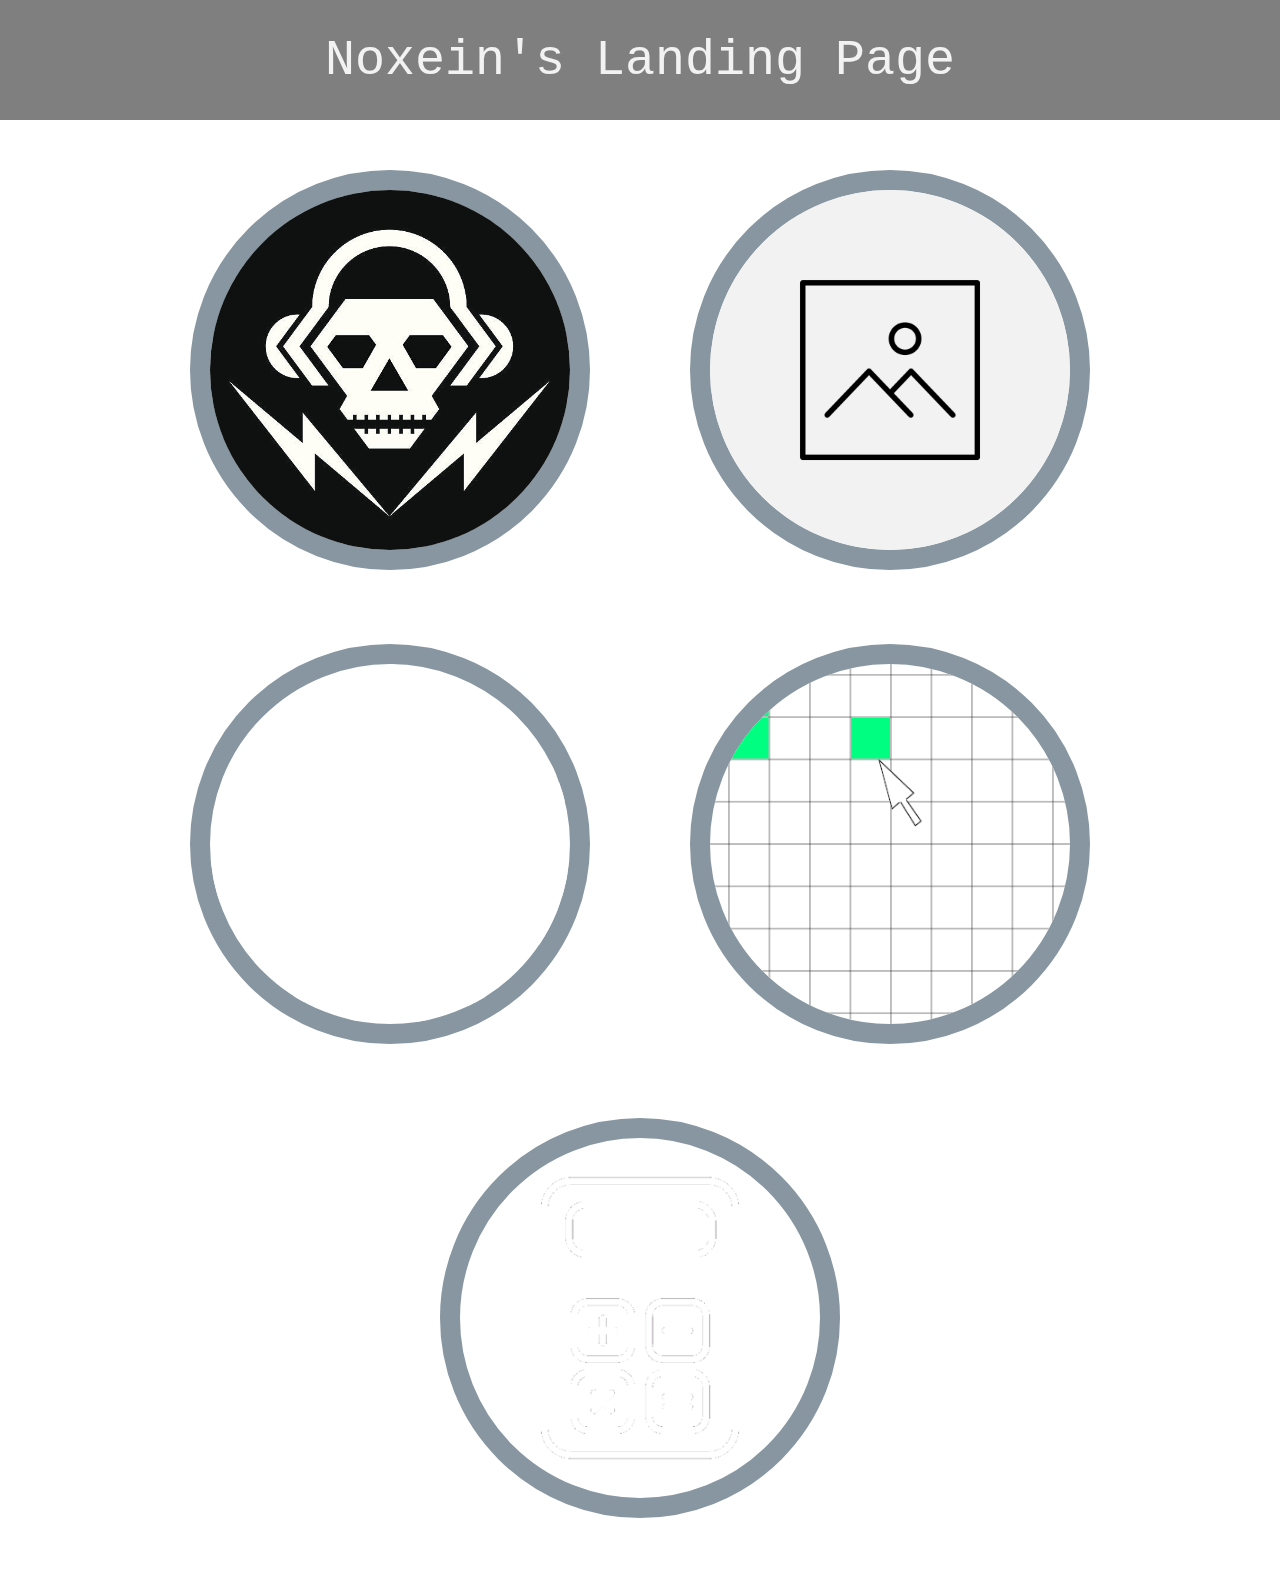
<file: index.html>
<!DOCTYPE html>
<html lang="en">
<head>
    <meta charset="UTF-8">
    <meta name="viewport" content="width=device-width, initial-scale=1.0">
    <title>Noxein Projects</title>
    <link rel="stylesheet" href="style.css">
</head>
<body>
    <div class="navbar">
        <div class="content">
            <p class="navbarText">
                Noxein's Landing Page
            </p>
        </div>
    </div>

    <div class="links">
        <div class="content">
            <div class="linksChild">
                <img src="images/music.png" width="400px">
                <p>Music Page</p>
            </div>

            <div class="linksChild">
                <img src="images/gallery.jpg" width="400px">
                <p>Gallery</p>
            </div>
            <a href="SubPages/RockPaperScissors/index.html">
            <div class="linksChild">
                <img src="images/rps.png" width="400px">
                <p>Rock Paper Scissors</p>
            </div>
            </a> 

            <a href="SubPages/ColoringPage/index.html">
                <div class="linksChild">
                    <img src="images/color game.png" width="400px">
                    <p>Color Game</p>
                </div>
                </a>
            
            <a href="SubPages/Calculator/index.html">
                <div class="linksChild" style="width: 400px;">
                    <img src="images/calculator.png" width="400px">
                    <p>Calculator</p>
                </div>
            </a> 
        </div>
    </div>
    <script src="script.js"></script>
</body>
</html>
</file>
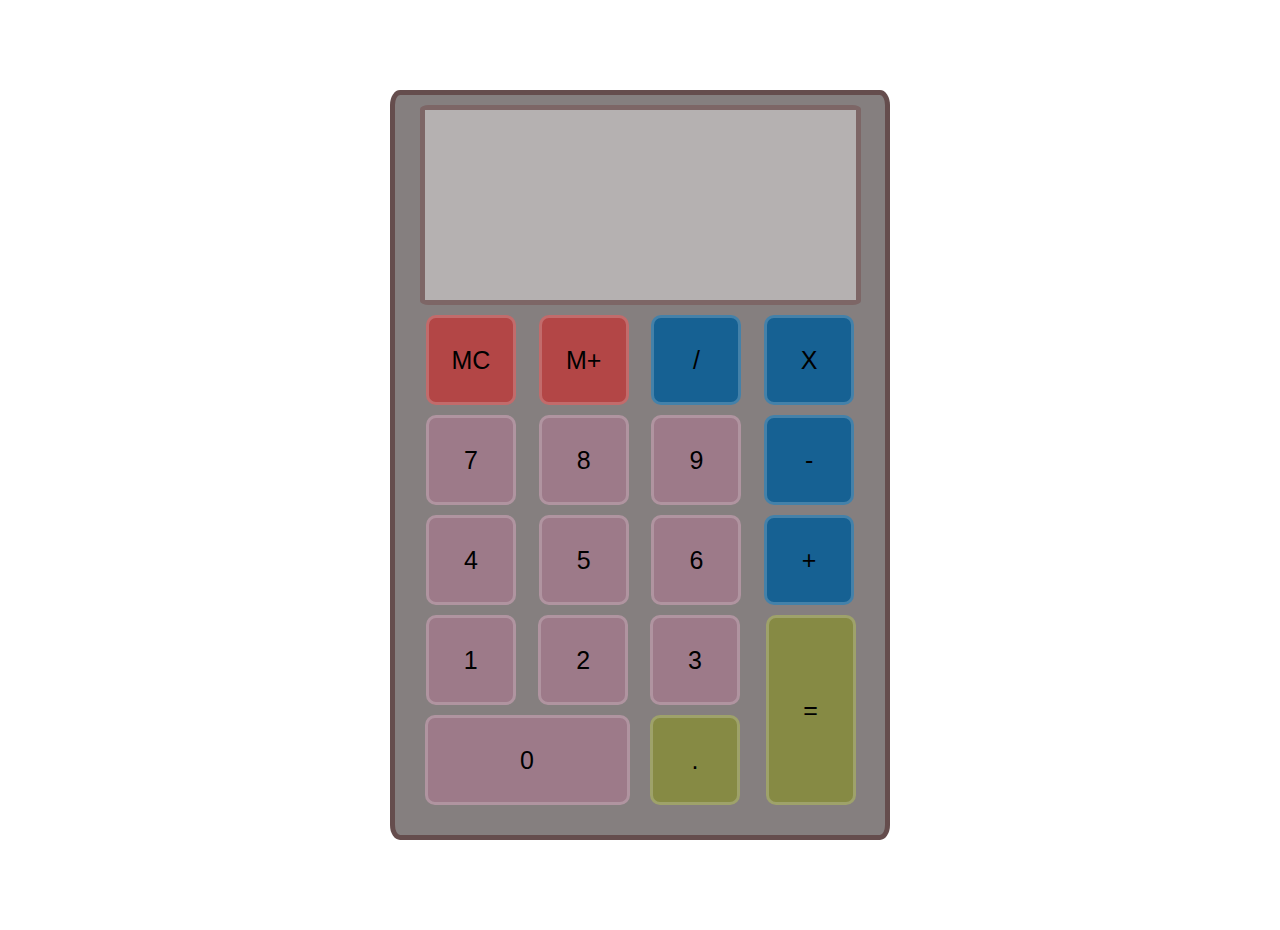
<file: SubPages/Calculator/index.html>
<!DOCTYPE html>
<html lang="en">
<head>
    <meta charset="UTF-8">
    <meta name="viewport" content="width=device-width, initial-scale=1.0">
    <title>Document</title>
    <link rel="stylesheet" href="style.css">
</head>
<body>
    <div class="container">
        <div class="display">
            <div class="frow">
            <p class="firstnubmer"></p>
            <p class="operatoroutput" style="margin-right: 40px;"></p>
        </div>
            <p class="secondnumber"></p>
            <p class="output"></p>
        </div>

        <div class="buttons">
            <div class="firstrow">
                <button class="topbuttons MC">MC</button>
                <button class="topbuttons MC2">M+</button>
                <button class="topbuttons operator">/</button>
                <button class="topbuttons operator" id="multiplybtn">X</button>
            </div>

            <div class="row">
                <button class="nubmer">7</button>
                <button class="nubmer">8</button>
                <button class="nubmer">9</button>
                <button class="operator">-</button>
            </div>

            <div class="row">
                <button class="nubmer">4</button>
                <button class="nubmer">5</button>
                <button class="nubmer">6</button>
                <button class="operator">+</button>
            </div>

            <div class="lastrow">
                <div class="lastrowbtn">
                    <div class="onetwo">
                        <button class="nubmer">1</button>
                        <button class="nubmer">2</button>
                    </div>
                    <div class="zero">
                        <button class="nubmer ">0</button>
                    </div>
                </div>
                <div class="lastrowbtn threendot">
                    <button class="nubmer">3</button>
                    <button class="dot">.</button>
                </div>
                <div class="lastrowbtn equeality">
                    <button class="equals">=</button>
                </div>
            </div>
        </div>
    </div>
<script src="script.js"></script>
</body>
</html>
</file>
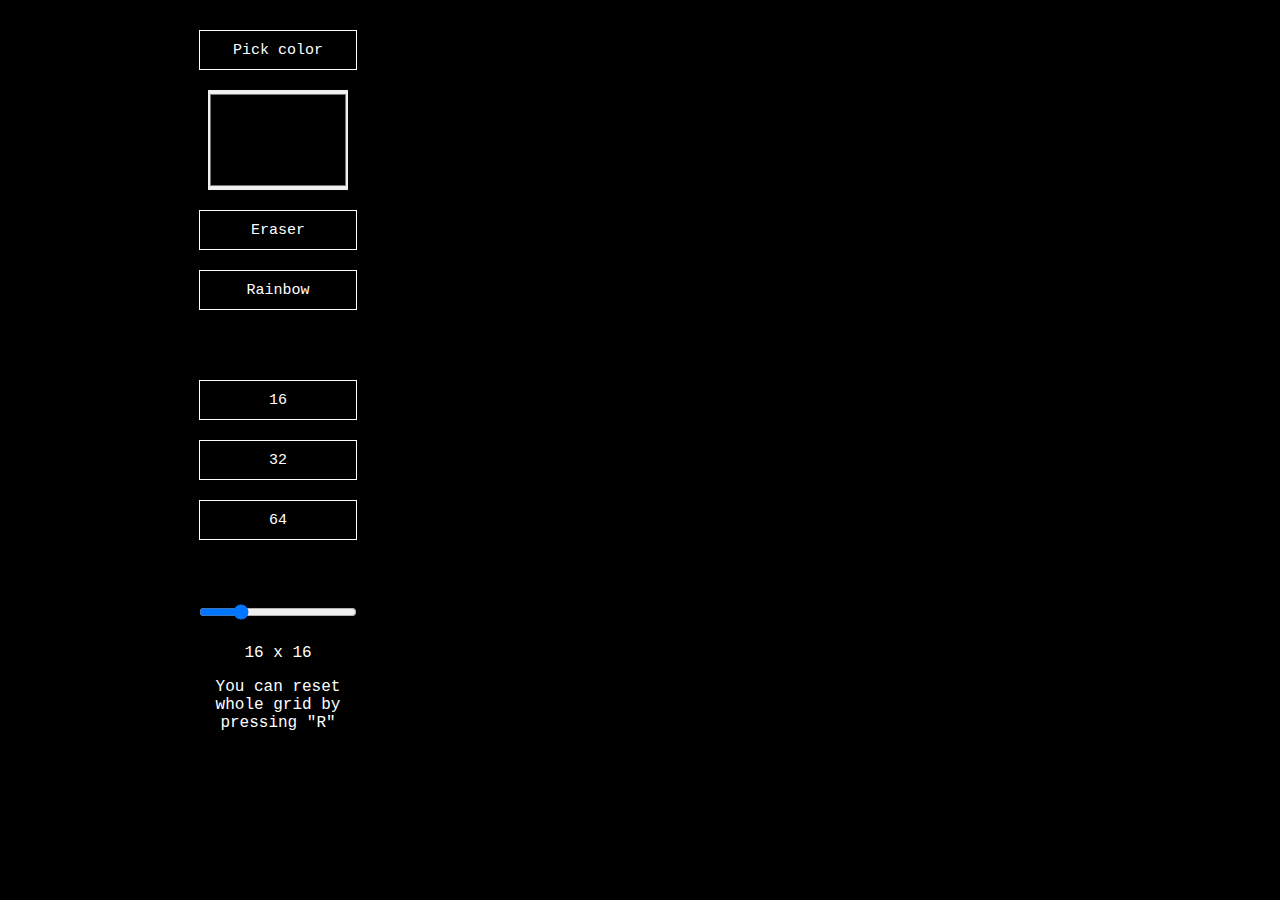
<file: SubPages/ColoringPage/index.html>
<!DOCTYPE html>
<html lang="en">
<head>
    <meta charset="UTF-8">
    <meta name="viewport" content="width=device-width, initial-scale=1.0">
    <title>Document</title>
    <link rel="stylesheet" href="style.css">
</head>
<body>
    <div class="page">
        <div class="buttons">
            <button>Pick color</button>
            <input id="color" type="color" />
            <button id="eraser" class="eraser">Eraser</button>
            <button style="margin-bottom: 50px;" id="rainbow">Rainbow</button>
            <button id="16x" class="grid" data-type="16">16</button>
            <button id="32x" class="grid" data-type="32">32</button>
            <button id="64x" class="grid" data-type="64">64</button>
            <input type="range" min="1" max="64" value="16" class="slider" id="myRange">
            <p id="sliderValue" style="margin-top: -40px;">16 x 16</p>
            <p style="margin-top: -20px;">You can reset whole grid by pressing "R"</p>
        </div>
        <div class="container" id="container">
        </div>
    </div>
    <script src="script.js"></script>
</body>
</html>
</file>
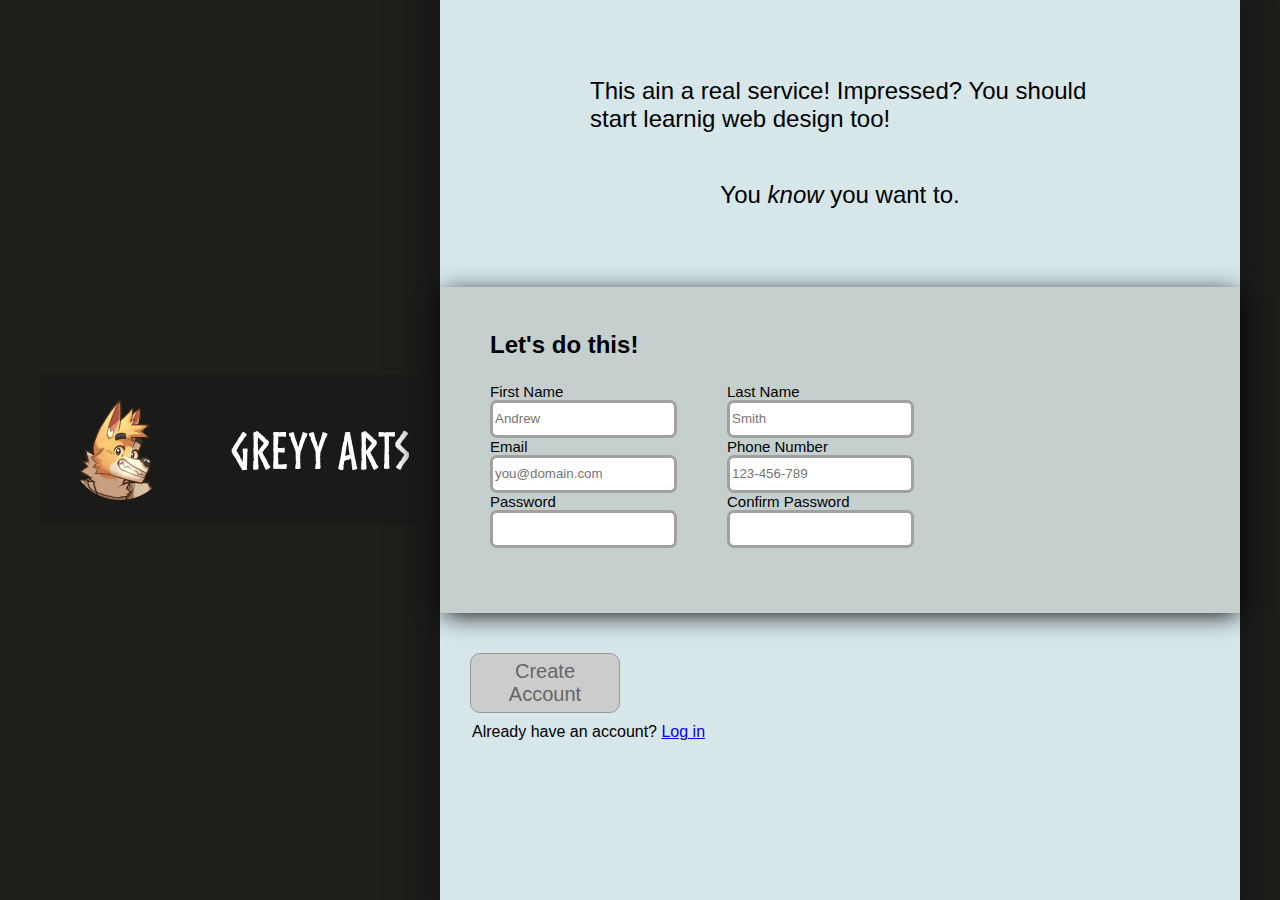
<file: SubPages/ImaginaryForm/index.html>
<!DOCTYPE html>
<html lang="en">
<head>
    <meta charset="UTF-8">
    <meta name="viewport" content="width=device-width, initial-scale=1.0">
    <title>Document</title>
    <link rel="stylesheet" href="style.css">
</head>
<body>
    <div class="container">
        <div class="image">
            <div class="logo">
                <img src="greyyarts.png" alt="Grey Arts Proflie Picture" width="100px">
                <p>Greyy Arts</p>
            </div>
        </div>
        <form action="createacc">
            <div class="formcol1">
                <p>This ain a real service! Impressed? You should start learnig web design too!</p>
                <p>You <i>know</i> you want to.</p>
            </div>
            <div class="formcol2">
                <div class="wrapper">
                    <p>Let's do this!</p>
                    <div class="inputwrapper">
                        <div class="form-flex-column">
                            <label for="firstname">First Name</label>
                            <input type="text" id="firstname" name="firstname" minlength="3" maxlength="15" placeholder="Andrew" required>
                            <label for="email">Email</label>
                            <input type="email" id="email" name="email" placeholder="you@domain.com" required>
                            <label for="password">Password</label>
                            <input type="password" id="password" name="password" class="pass" value="" minlength="6" maxlength="20" required>
                        </div>
                        <div class="form-flex-column">
                            <label for="lastname">Last Name</label>
                            <input type="text" id="lastname" name="lastname" placeholder="Smith" required>
                            <label for="phonenumber">Phone Number</label>
                            <input type="tel" minlength='9' maxlength='11' id="phonenumber" name="phonenumber" pattern="^[2-9]\d{2}-\d{3}-\d{3}$"  placeholder="123-456-789" required>
                            <label for="passwordcnf">Confirm Password</label>
                            <input type="password" id="passwordcnf" name="passwordcnf" class="pass2" value="" minlength="6" maxlength="20" required>
                        </div>
                        <div class="form-flex-column js-password-output">
                            <p class="short-password"></p>
                            <p class="same-passwords"></p>
                            <p></p>
                            <p></p>
                        </div>
                    </div>
                </div>
            </div>
            <div class="formcol3">
                <button type="submit" class="submitbtn" disabled>Create Account</button>
                <p style="margin-left: 2em;">Already have an account? <a href="#">Log in</a></p>
            </div>
        </form>
    </div>
    <script src="script.js"></script>
</body>
</html>
</file>
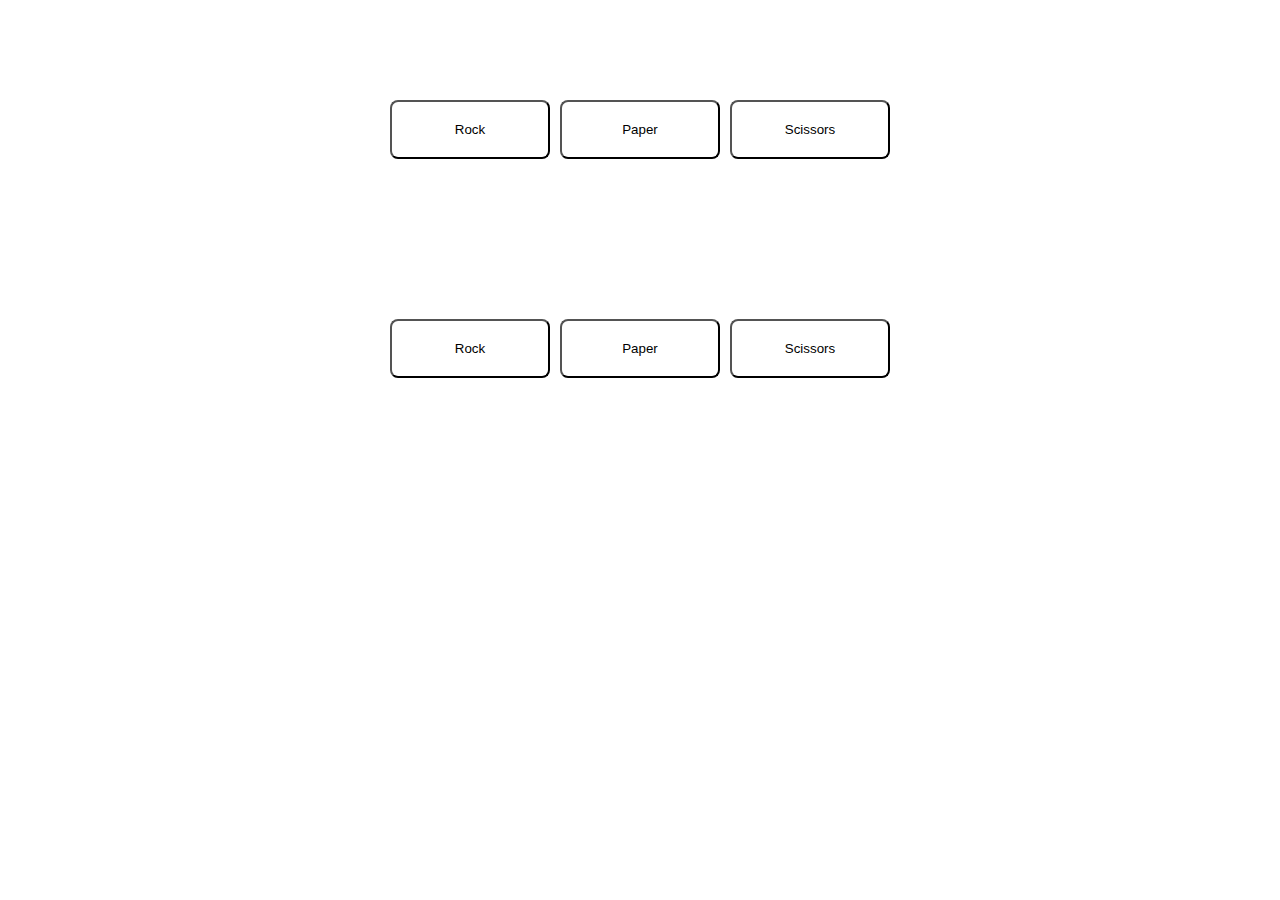
<file: SubPages/RockPaperScissors/index.html>
<!DOCTYPE html>
<html lang="en">
<head>
    <meta charset="UTF-8">
    <meta name="viewport" content="width=device-width, initial-scale=1.0">
    <title>Document</title>
    <link rel="stylesheet" href="style.css">
</head>
<body>

    <div id="container">
        <div class="player-chosings">
            <button id="rock">
                Rock
            </button>

            <button id="paper">
                Paper
            </button>

            <button id="scissors">
                Scissors
            </button>
        </div>
        <p id="outcome3"></p>
        <div class="computer-chosings">
            <button id="Crock">
                Rock
            </button>

            <button id="Cpaper">
                Paper
            </button>

            <button id="Cscissors">
                Scissors
            </button>
        </div>
        <div class="wdr">
        <p id="wins"></p>
        <p id="draws"></p>
        <p id="loses"></p>
    </div>
    </div>

    <script src="script.js"></script>
</body>
</html>
</file>
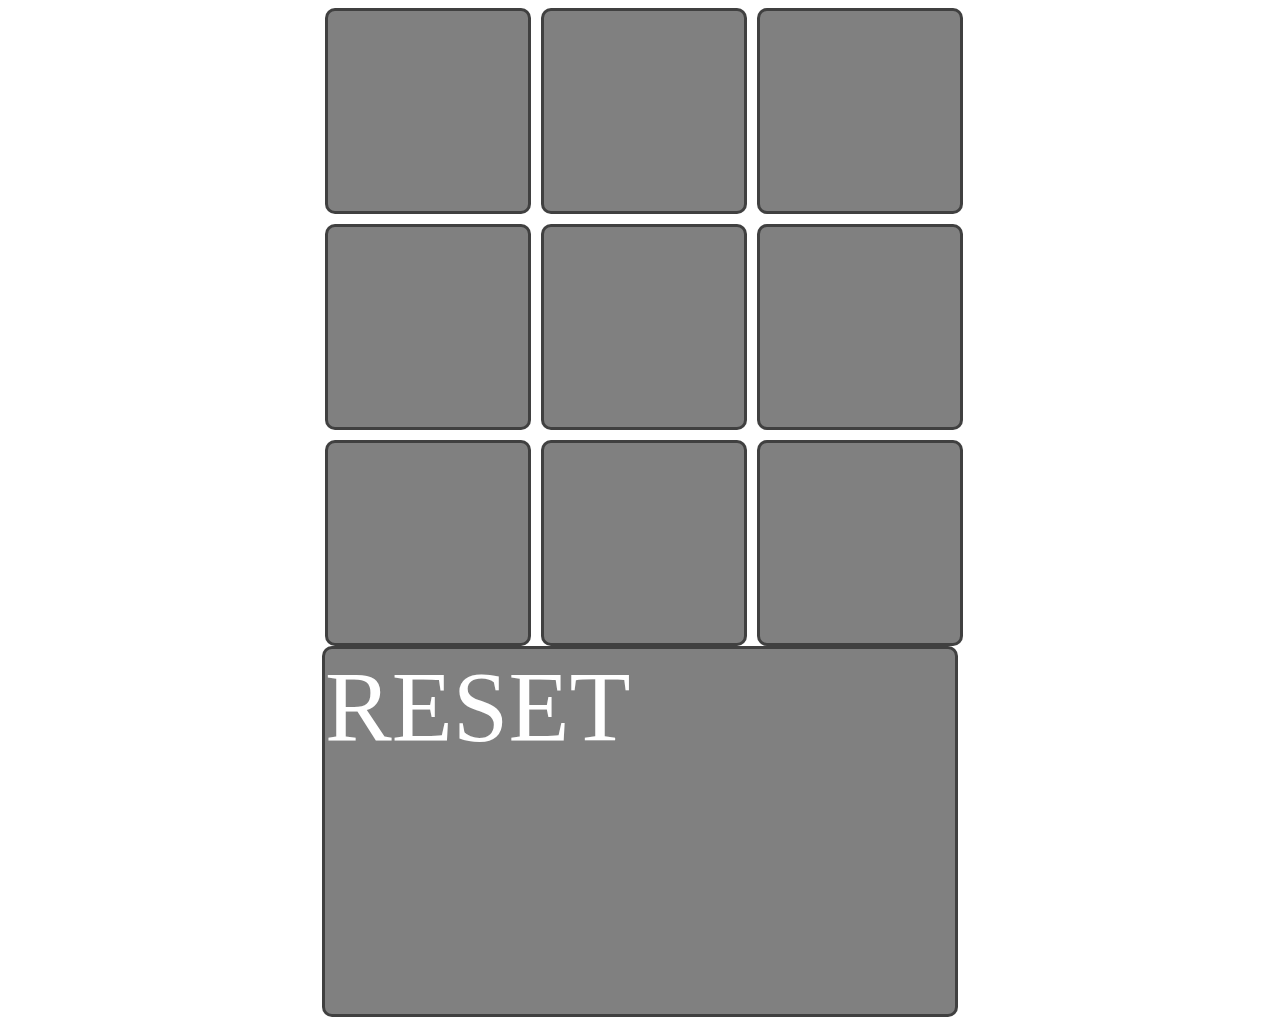
<file: SubPages/Tic Tac Toe/tictactoe.html>
<!DOCTYPE html>
<html lang="en">
<head>
    <meta charset="UTF-8">
    <meta name="viewport" content="width=device-width, initial-scale=1.0">
    <title>Document</title>
    <link rel="stylesheet" href="style.css">
</head>
<body>
    <div class="container">
        <div id="oneone" class="box box-style" data-id="0"></div>
        <div id="onetwo" class="box box-style" data-id="1"></div>
        <div id="onethree" class="box box-style" data-id="2"></div>
        <div id="twoone" class="box box-style" data-id="3"></div>
        <div id="twotwo" class="box box-style" data-id="4"></div>
        <div id="twothree" class="box box-style" data-id="5"></div>
        <div id="threeone" class="box box-style" data-id="6"></div>
        <div id="threetwo" class="box box-style" data-id="7"></div>
        <div id="threethree" class="box box-style" data-id="8"></div>
    </div>
    <div class="resetdiv">RESET</div>
    <script src="script.js"></script>
</body>
</html>
</file>
<file: style.css>
*{
    box-sizing: border-box;
    color:white;
}
a{
    text-decoration: none;
}
body{
    background: radial-gradient(circle , rgba(0,0,0,0.8) 70%, rgba(92, 92, 92, 0));
    background-image: url("https://images2.alphacoders.com/631/631068.jpg");
    margin: 0;
    padding: 0;
    background-position: center;
    background-size: cover;
    background-attachment: fixed;
    width: 100vw;
    height: 100vh;
    font-family: Monospace, sans-serif;
    font-size: 50px;
    overflow-y: scroll
}
body::-webkit-scrollbar {
    display: none;
}
.navbar .content{
    height: 120px;
    background-color: rgba(0, 0, 0, 0.5);
    flex-wrap: wrap;
    text-align: center;
    margin: 0 auto;
}
.navbar .content .navbarText{
    height: 100%;
    margin: 0;
    display: flex;
    justify-content: center;
    align-items: center;
    color: rgba(255, 255, 255, 0.9);
    padding: 20px;
}
.links{
    max-width: 1000px;
    margin: 0 auto;
    margin-top: 50px;
}
.links .content{
    display: flex;
    justify-content: space-around;
    margin: 0 auto;
    flex-wrap: wrap;
    width: 100%;
}
.linksChild{
    display: flex;
    flex-direction: column;
    justify-content: center;
    align-items: center;
    flex-wrap: wrap;
}
.linksChild>img{
    border: rgba(15, 46, 66, 0.5) 20px solid;
    border-radius: 50%;
}
.linksChild>p{
    font-size: 30px;
    text-align: center;
    margin-top: 10px;
}
</file>
<file: SubPages/Calculator/style.css>
*{
    box-sizing: border-box;
}
body{
    background-image: url("https://images2.alphacoders.com/631/631068.jpg"); 
    margin: 0;
    padding: 0;
    font-family: 'Courier New', Courier, monospace;
    font-size: 25px;
}
.container{
    width: 500px;
    height: 750px;
    margin: 10vh auto;
    border: 5px rgba(70, 28, 28,0.5) solid;
    border-radius: 2%;
    background-color: rgba(12, 0, 0, 0.5);
}
.display{
    width: 90%;
    height: 200px;
    background-color: rgba(253, 253, 253, 0.4);
    margin: 10px auto;
    border: 5px rgba(70, 28, 28,0.5) solid;
    border-radius: 2%;
    color: white;
    padding: 20px;
}
.firstrow,
.row{
    display: flex;
    width: 90%;
    gap: 10px;
    justify-content: space-around;
    margin:0 auto;
}
button{
    width: 90px;
    height: 90px;
    font-size: 25px;
    background-color: rgba(255, 105, 180, 0.2);
    border: rgba(255, 255, 255, 0.2) 3px solid;
    border-radius: 10px;
}
.lastrow{
    display: flex;
    justify-content: space-between;
    width: 90%;
    margin:0 auto;
}
.lastrowbtn{
    display: flex;
    flex-direction: column;
    justify-content: center;
    gap: 10px;
}
.lastrowbtn .onetwo{
    display: flex;
    justify-content: space-around;
    gap: 10px;
    width: 215px;
}
.lastrowbtn .zero{
    justify-content: center;
    margin-left: 5px;
}
.lastrowbtn .zero>button{
    justify-content: center;
    width: 205px;
}
.frow{
    display: flex;
    justify-content: space-between;
}
.buttons{
    display: flex;
    flex-direction: column;
    gap: 10px;
}
.threendot{
    gap: 10px;
    margin-right: 10px;
}
.equeality>button{
    height: 190px;
    margin-right: 5px;
}
.operator{
    background: rgba(10, 94, 150,0.9);
}
.dot,
.equeality>button{
    background-color: rgba(136, 150, 10, 0.5);;
}
.MC,
.MC2{
    background-color: rgba(226, 14, 14, 0.5);;
}
</file>
<file: SubPages/ColoringPage/style.css>
*{
    font-family: 'Courier New', Courier, monospace;
}
body{
    margin: 0;   
    background: linear-gradient(rgba(0, 0, 0, 0.40), rgba(0, 0, 0, 0.40)),
     url("https://images2.alphacoders.com/631/631068.jpg") no-repeat;
    background-color: black;
    color: white;
}

.page{
    margin: 0 auto;
    width: 900px;
    height: auto;
    margin-top: 30px;
    display: flex;
}
.buttons{
    display: flex;
    flex-direction: column;
    width: 100px;
    flex: 1;
    height: 100%;
    gap: 20px;
}
button{
    color: white;
    background-color: rgba(0, 0, 0, 0.02);
    border: white 1px solid;
    height: 40px;
    font-size: 15px;
    width: 90%;
    align-self: center;
}
input{
    width: 80%;
    height: 100px;
    border: 0;
    border-color: transparent;
    align-self: center;
    padding: 0;
}
.container{
    width: 80%;
    height: auto;
    display: flex;
    flex-wrap: wrap;
    border: 2px solid rgba(0, 0, 0, 0.1);
    background-color: rgba(0, 0, 0, 0.02);
}
.smoldiv{
    border: 1px solid rgba(0, 0, 0, 0.25);
    background-color: rgba(0, 0, 0, 0);;
    box-sizing: border-box;
}
.smoldiv:hover{
    background-color: rgba(0, 0, 0, 0.40);
}
.buttons p{
    text-align: center;
}
.slider{
    width: 90%;
    display: flex;
    align-self: center;
}
</file>
<file: SubPages/ImaginaryForm/style.css>
@font-face {
    font-family: NorseBold;
    src: url(Norse-Bold.otf);
  }
body{
    background: #1e201c;
    margin: 0;
    padding: 0;
    font-family:'Lucida Sans', 'Lucida Sans Regular', 'Lucida Grande', 'Lucida Sans Unicode', Geneva, Verdana, sans-serif;
}
.container{
    display: flex;
    width: 1200px;
    margin: 0 auto;
}
.image{
    background-image: url('https://pbs.twimg.com/media/F12WdYkaUAAhml7?format=jpg&name=4096x4096');
    background-repeat: no-repeat;
    background-size: cover;
    background-position: center;
    width: 400px;
    height: 100vh;
    display: flex;
    align-items: center;
}
.logo{
    display: flex;
    width: 100%;
    height: 150px;
    justify-content: space-around;
    align-items: center;
    background-color: rgba(22, 22, 22, 0.5);
    
}
.logo p{
    font-size: 50px;
    color: white;
    font-family: NorseBold;
}

form{
    width: 800px;
    display: flex;
    flex-direction: column;
    background-color: rgb(214, 230, 233);
    -webkit-box-shadow: -2px 4px 24px 21px rgba(24, 24, 24, 1);
    -moz-box-shadow: -2px 4px 24px 21px rgba(24, 24, 24, 1);
    box-shadow: -2px 4px 24px 21px rgba(24, 24, 24, 1);
}
.formcol1,
.formcol2,
.formcol3{
    flex: 1;
}
.formcol1{
    display: flex;
    flex-direction: column;
    align-items: center;
    justify-content: center;
    font-size: 1.5rem;
    margin: 0 150px
}
.formcol2{
background-color: rgba(180, 185, 180, 0.5);
display: flex;
padding: 20px 50px;
justify-content: space-around;
-webkit-box-shadow: 1px 4px 24px -3px rgba(0, 0, 0, 1);
-moz-box-shadow: 1px 4px 24px -3px rgba(0, 0, 0, 1);
box-shadow: 1px 4px 24px -3px rgba(0, 0, 0, 1);
}
.form-flex-column{
    display: flex;
    flex-direction: column;
    justify-content: center;
}
.wrapper{
    display: flex;
    flex-direction: column;
    width: 100%;
}
.wrapper p{
    font-size: 1.5rem;
    font-weight: bold;
}
.inputwrapper{
    width: 100%;
    display: flex;
    gap: 50px;
}
label{
    font-weight: lighter;
    font-size: 15px;
}
input:focus{
    -webkit-box-shadow: 8px 6px 24px -9px rgba(66, 68, 90, 1);
    -moz-box-shadow: 8px 6px 24px -9px rgba(66, 68, 90, 1);
    box-shadow: 8px 6px 24px -9px rgba(66, 68, 90, 1);
}
.formcol3{
    display: flex;
    flex-direction: column;
}
.formcol3 :is(button,p){
    margin: 40px 30px;
}
.formcol3 button{
    width: 150px;
    height: 60px;
}
.formcol3 p{
    width: 300px;
    margin-top: -30px;
}
input{
    height: 30px;
    border-radius: 7px;
    border: 3px solid rgb(165, 165, 165);
}
input:required {
    border-color: rgb(163, 160, 160);
}
input:required:valid{
    border: 3px solid green;
}
input:required:focus:valid{
    background-color: rgba(197, 216, 115,0.3);
    border: 3px solid green;
}
input:focus:invalid{
    background-color: rgba(216, 115, 115, 0.3);
    border: 3px solid red;
}
.submitbtn{
    background-color: #4d7728;
    border: white 3px solid;
    border-radius: 10px;
    color: white;
    font-size: 20px;
}
button:disabled,
button[disabled]{
  border: 1px solid #999999;
  background-color: #cccccc;
  color: #666666;
}
.js-password-output p{
    font-size: 15px;
}
</file>
<file: SubPages/RockPaperScissors/style.css>
*{
    box-sizing: border-box;
}
body{
    background-image: url("https://images2.alphacoders.com/631/631068.jpg");
    margin: 0;
    padding: 0;
    font-family: 'Courier New', Courier, monospace;
}
#container{
    max-width: 500px;
    margin: 0 auto;
    display: flex;
    flex-direction: column;
    align-items: center;
    padding-top: 100px;
    flex-wrap: wrap;
}
button{
    padding: 20px;
    background-color: rgba(255, 255, 255, 0.5);
    border-radius: 8px;
    flex: 1;
}
p{
    color: white;
    height: auto;
    width: 100%;
    height: 100px;
    font-size: 30px;
    display: flex;
    justify-content: center;
    align-items: center;
    border-radius: 1rem;
    text-align: center;
    padding: 10px;
}
.player-chosings,
.computer-chosings{
    display: flex;
    width: 100%;
    justify-content: space-between;
    align-items: center;
    gap: 10px;
}
.wdr{
    display: flex;
    justify-content: center;
    width: 100%;
}
.wdr>p{
    font-size: 25px;
    flex: 1;
}
</file>
<file: SubPages/Tic Tac Toe/style.css>
.container,
.resetdiv{
    display: grid;
    grid-template: repeat(3,1fr)/repeat(3,1fr); 
    gap: 10px;
    margin: 0 auto;
    width: 630px
}
.box-style{
    width: 200px;
    min-height: 200px;
    background-color: grey;
    border: solid 3px rgba(0, 0, 0, 0.5);
    border-radius: 10px;
    color: white;
    font-size: 100px;
    display:grid;
    place-items: center;
}
.resetdiv{
    background-color: grey;
    border: solid 3px rgba(0, 0, 0, 0.5);
    border-radius: 10px;
    color: white;
    font-size: 100px;
    display:grid;
    place-items: center;
}
</file>
